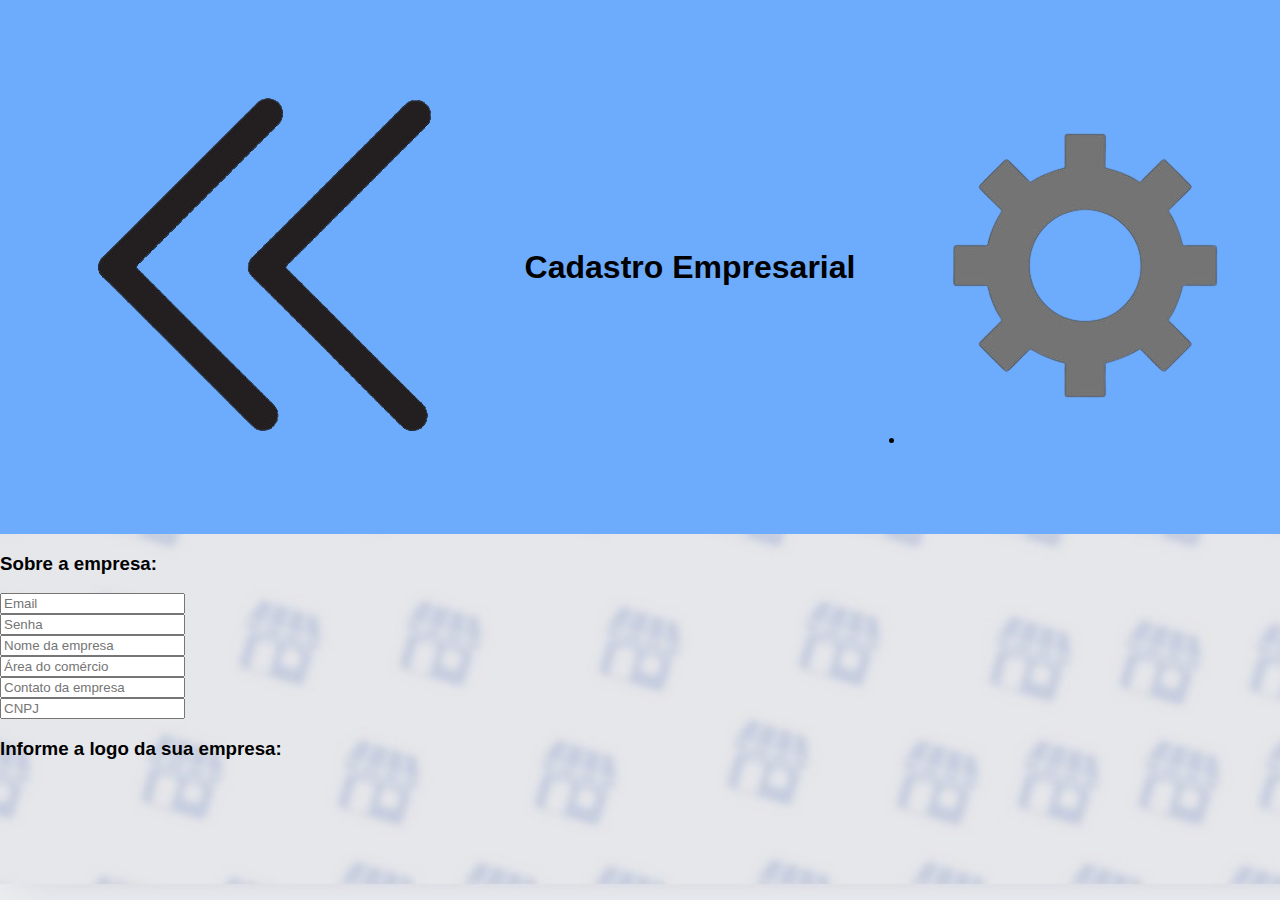
<file: ecommerce/cadempresarial.html>
<!DOCTYPE html>
<html lang="en">
<head>
    <meta charset="UTF-8">
    <meta name="viewport" content="width=device-width, initial-scale=1.0">
    <title>Document</title>
    <link rel="stylesheet" href="/styles/ecommerce.css">
</head>
<body>
    <header>
        <div class="seta_voltar">
            <img class="button_voltar" src="/assets/seta_para_sair-removebg-preview.png" alt="">
        </div>

        <h1>Cadastro Empresarial</h1>

        <nav>
            <ul>
                <li><a href="#"><img src="/assets/configuraçoes-removebg-preview.png" alt="Configurações"></a></li>
            </ul>
        </nav>
    </header>

    <div class="cad_empresa">
        <form action="" class="form_empresa">
            <h3>Sobre a empresa:</h3>
            
                <div class="form-group">
                    <input type="email" id="email" name="email" placeholder="Email">
                </div>
                <div class="form-group">
                    <input type="password" id="password" name="password" placeholder="Senha">
                </div>
                <div class="form-group">
                    <input type="text" id="company-name" name="company-name" placeholder="Nome da empresa">
                </div>
            
                <div class="form-group">
                    <input type="text" id="business-area" name="business-area" placeholder="Área do comércio">
                </div>
                <div class="form-group">
                    <input type="text" id="contact" name="contact" placeholder="Contato da empresa">
                </div>
                <div class="form-group">
                    <input type="text" id="cnpj" name="cnpj" placeholder="CNPJ">
                </div>
        </form>

        <form action="" class="form_logo">
            <h3>Informe a logo da sua empresa:</h3>

            <div class="logo_empresa">
                
            </div>
        </form>
    </div>
</body>
</html>
</file>
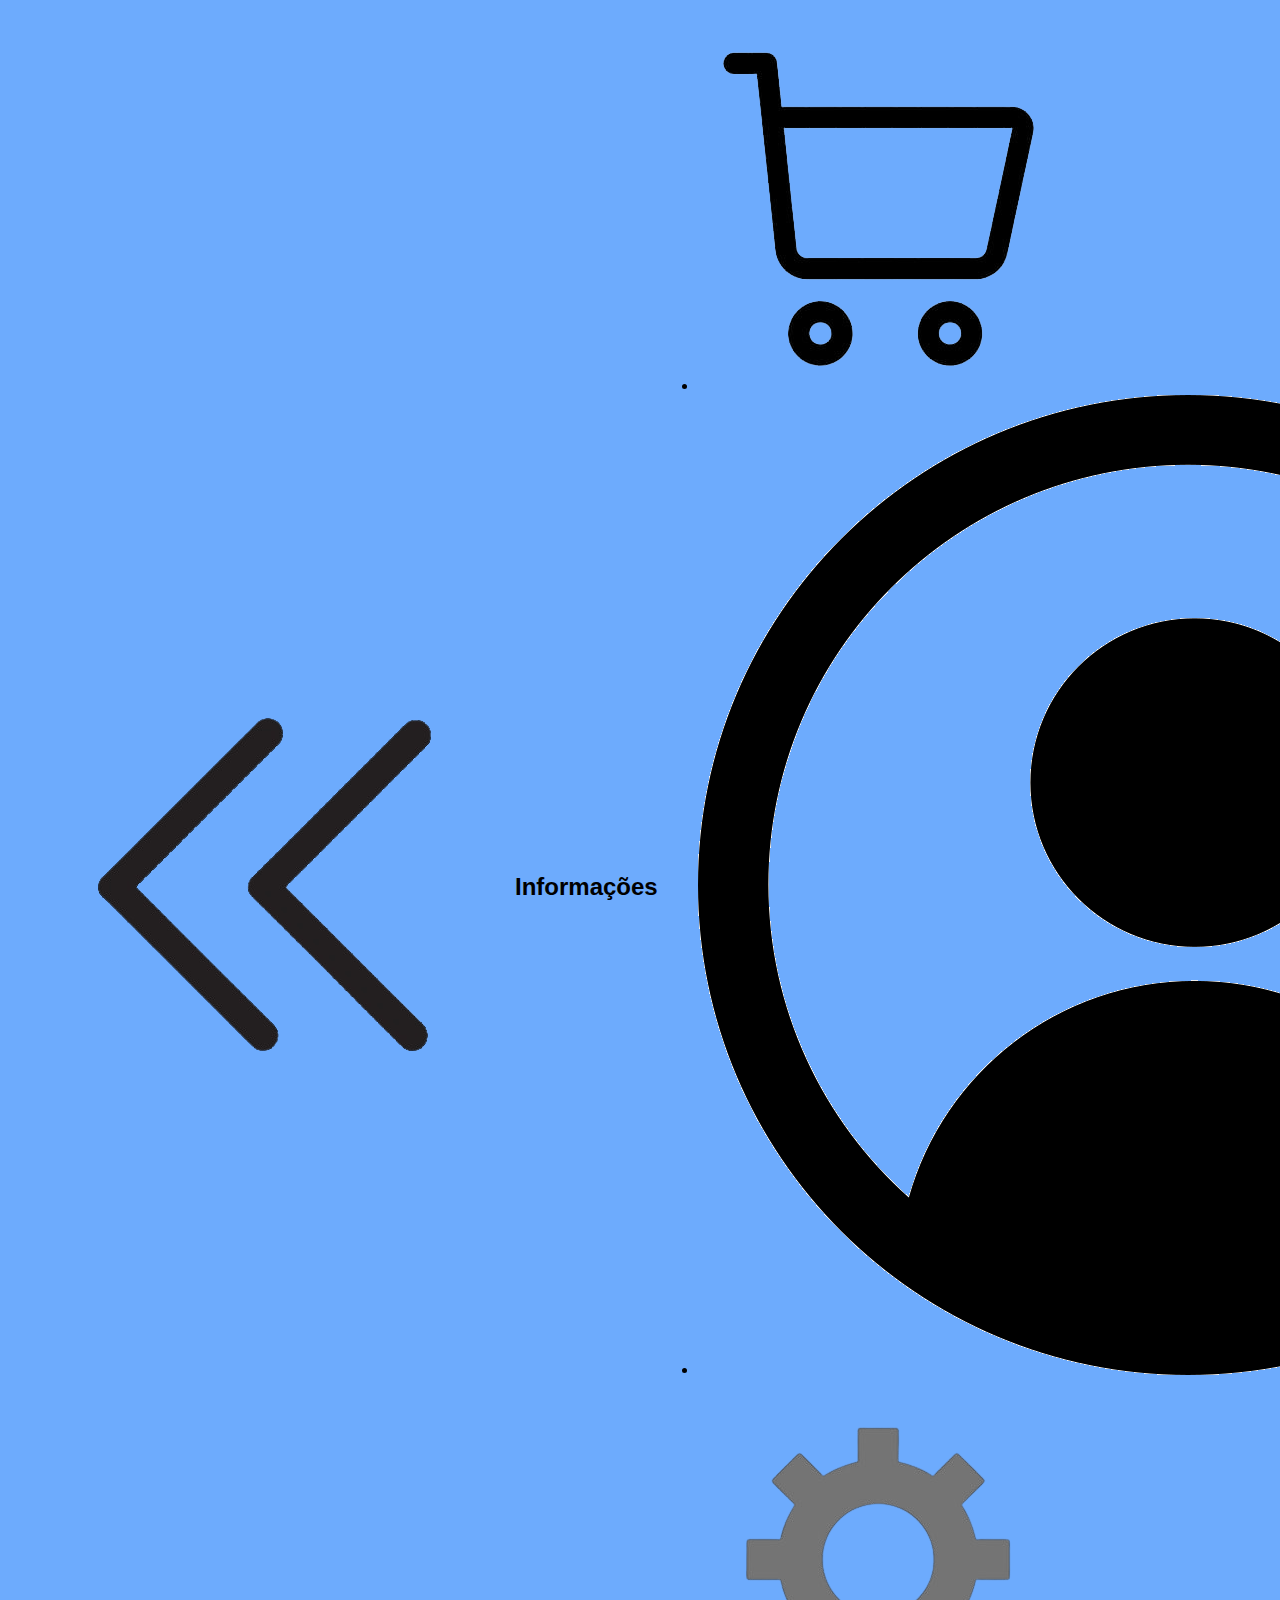
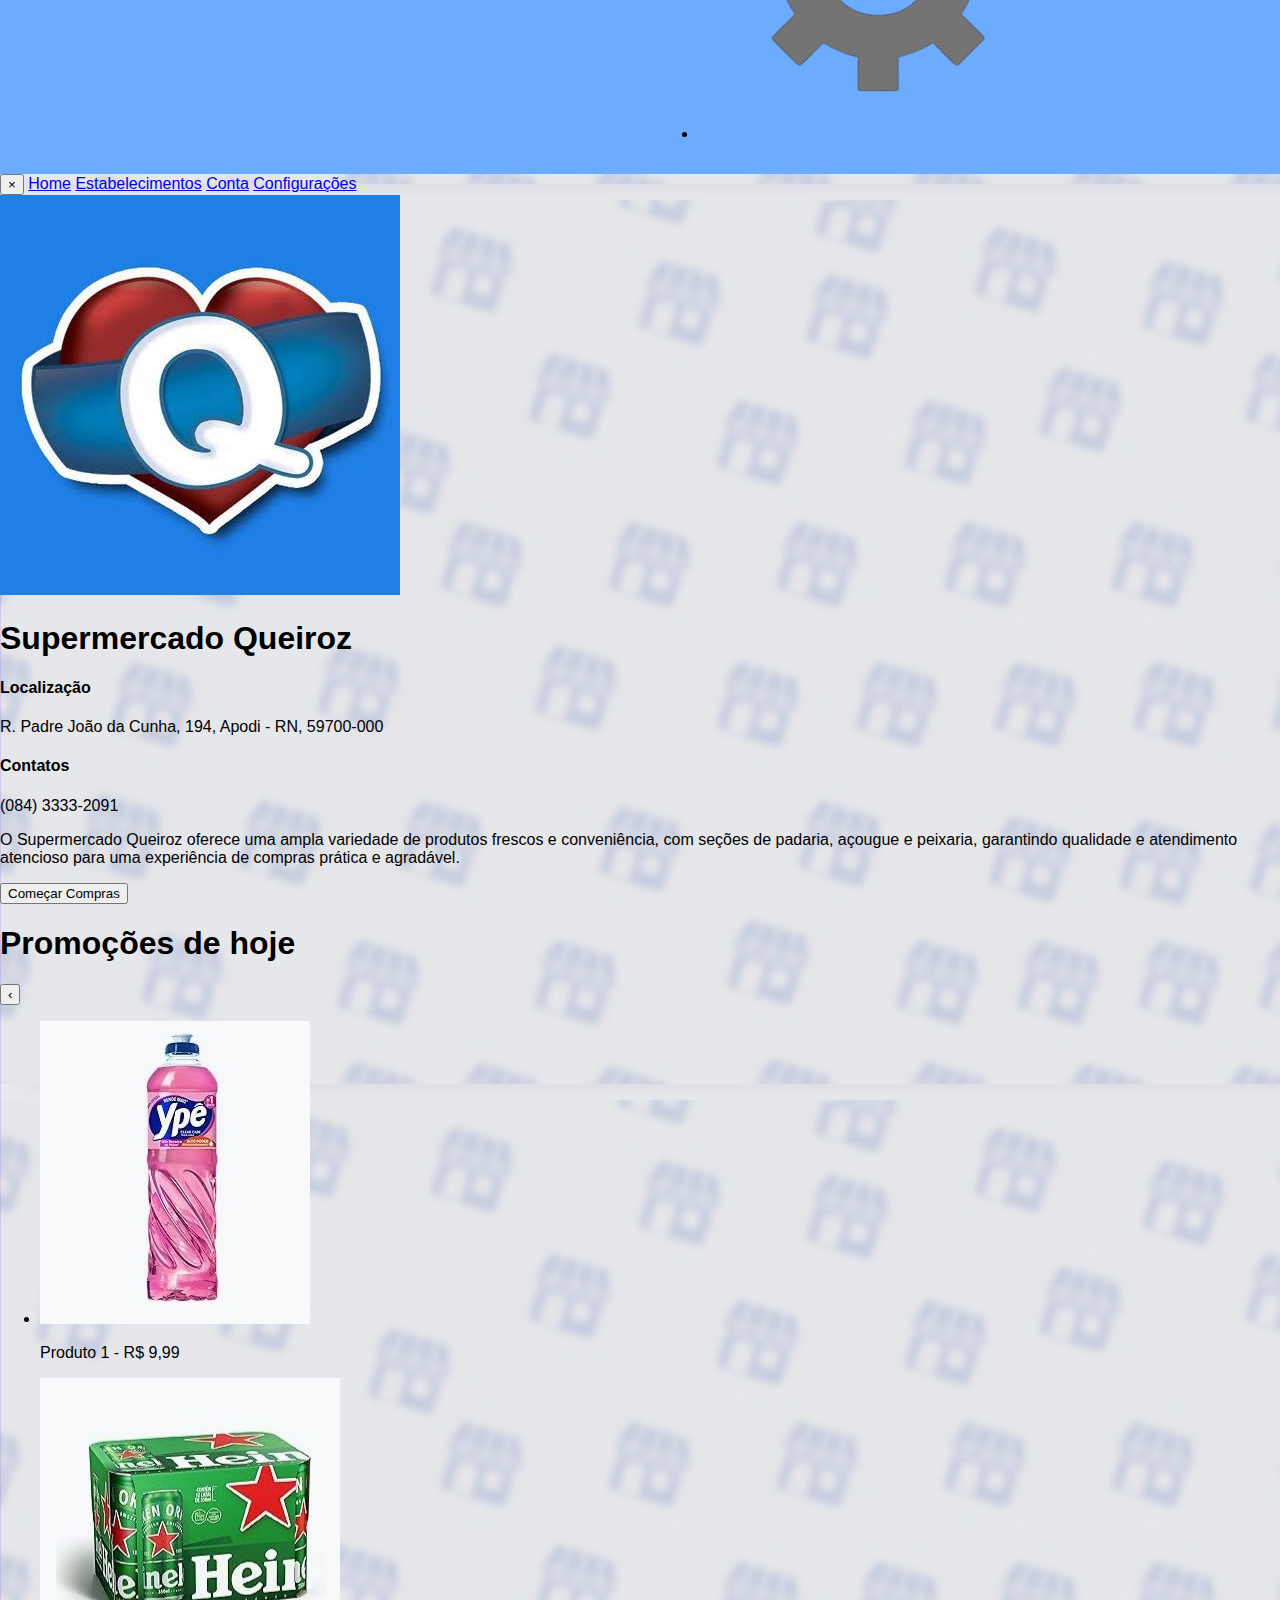
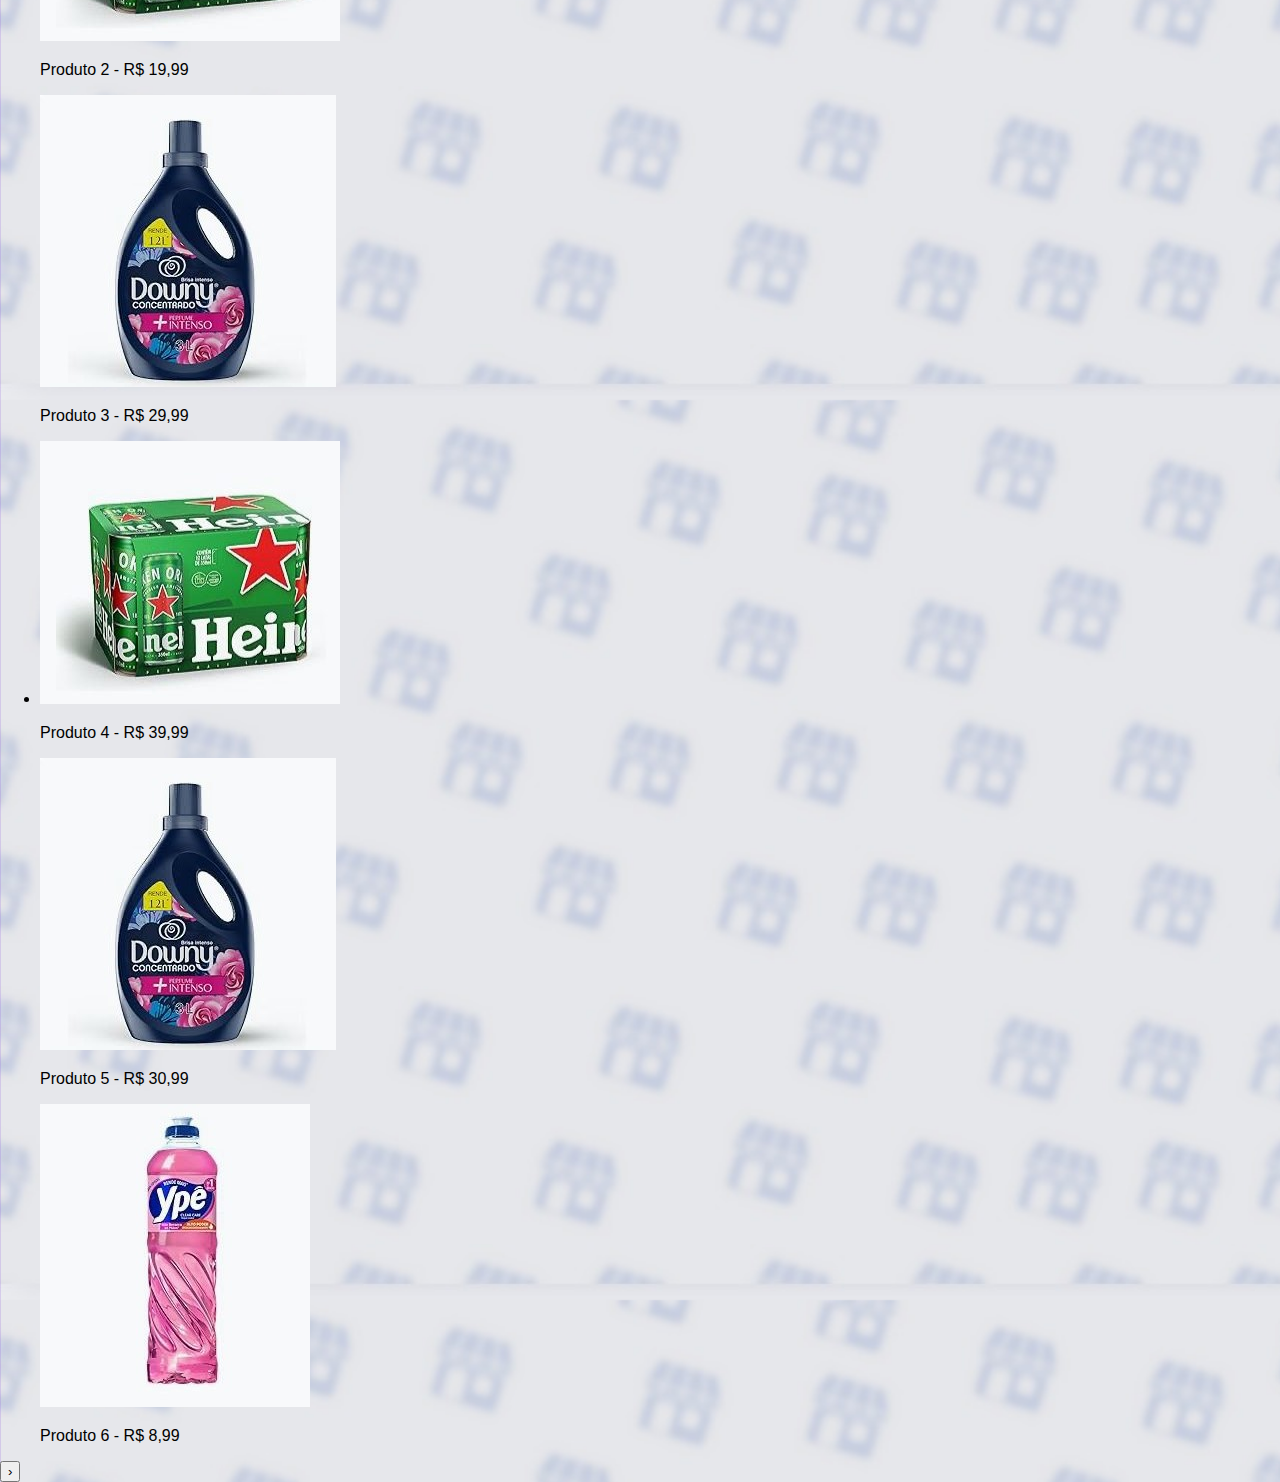
<file: ecommerce/info.html>
<!DOCTYPE html>
<html lang="en">
<head>
    <meta charset="UTF-8">
    <meta name="viewport" content="width=device-width, initial-scale=1.0">
    <title>estabelecimento</title>
    <link rel="stylesheet" href="/styles/ecommerce.css">
</head>
<body>
    <header>
        <div class="menu-toggle" onclick="toggleMenu()">
            <div></div>
            <div></div>
            <div></div>
        </div>

            <div class="seta_voltar"><a href="javascript:history.back()"><img src="/assets/seta_para_sair-removebg-preview.png" alt="Sair"></a></div>
        </a>


        <h2 class="title_home">Informações</h2>

        <nav id="nav-menu">
            <ul>
                <li><a href="#"><img src="/assets/carrinho_de_supermercado-removebg-preview.png" alt="Carrinho"></a></li>
                <li><a href="log.html"><img src="/assets/pngegg.png" alt="Conta"></a></li>
                <li><a href="#"><img src="/assets/configuraçoes-removebg-preview.png" alt="Configurações"></a></li>
            </ul>
        </nav>
    </header>

    <div class="sidebar" id="sidebar">
        <button class="closebtn" onclick="closeNav()">&times;</button>
        <a href="#">Home</a>
        <a href="#">Estabelecimentos</a>
        <a href="log.html">Conta</a>
        <a href="#">Configurações</a>
    </div>

    <main class="info-local">
        <section class="container-info">
            <div class="left-logo">
                <img src="/assets/queiroz.jpg" alt="logo-queiroz">
            </div>

            <div class="right-info">
                <div class="title-local">
                    <h1>Supermercado Queiroz</h1>
                </div>

                <div class="middle">
                    <div class="local-contatos">
                        <h4>Localização</h4>
                        <label for="h4">R. Padre João da Cunha, 194,
                            Apodi - RN, 59700-000  </label>
                        <h4>Contatos</h4>
                        <label for="h4">(084) 3333-2091</label>
                    </div>
                    <div class="about">
                        <p>O Supermercado Queiroz oferece uma ampla
                            variedade de produtos frescos e conveniência, com
                            seções de padaria, açougue e peixaria, garantindo
                            qualidade e atendimento atencioso para uma
                            experiência de compras prática e agradável.</p>
                    </div>
                </div>

                <button class="comprar">Começar Compras</button>
            </div>
        </section>

        <h1 class="title-carrossel">Promoções de hoje</h1>
        <section class="promoções-carrossel">
            <div class="carousel">
                <button class="carousel-button prev">‹</button>
                <div class="carousel-track-container">
                    <ul class="carousel-track">
                        <li class="carousel-slide current-slide">
                            <div class="product">
                                <img src="/assets/ype.jpg" alt="Produto 1">
                                <p>Produto 1 - R$ 9,99</p>
                            </div>
                            <div class="product">
                                <img src="/assets/heineken.jpg" alt="Produto 2">
                                <p>Produto 2 - R$ 19,99</p>
                            </div>
                            <div class="product">
                                <img src="/assets/downy.jpg" alt="Produto 3">
                                <p>Produto 3 - R$ 29,99</p>
                            </div>
                        </li>
                        <li class="carousel-slide">
                            <div class="product">
                                <img src="/assets/heineken.jpg" alt="Produto 4">
                                <p>Produto 4 - R$ 39,99</p>
                            </div>
                            <div class="product">
                                <img src="/assets/downy.jpg" alt="Produto 5">
                                <p>Produto 5 - R$ 30,99</p>
                            </div>
                            <div class="product">
                                <img src="/assets/ype.jpg" alt="Produto 6">
                                <p>Produto 6 - R$ 8,99</p>
                            </div>
                        </li>
                    </ul>
                </div>
                <button class="carousel-button next">›</button>
            </div>
        </section>
    </main>

    <script src="script.js"></script>
    
</body>
</html>
</file>
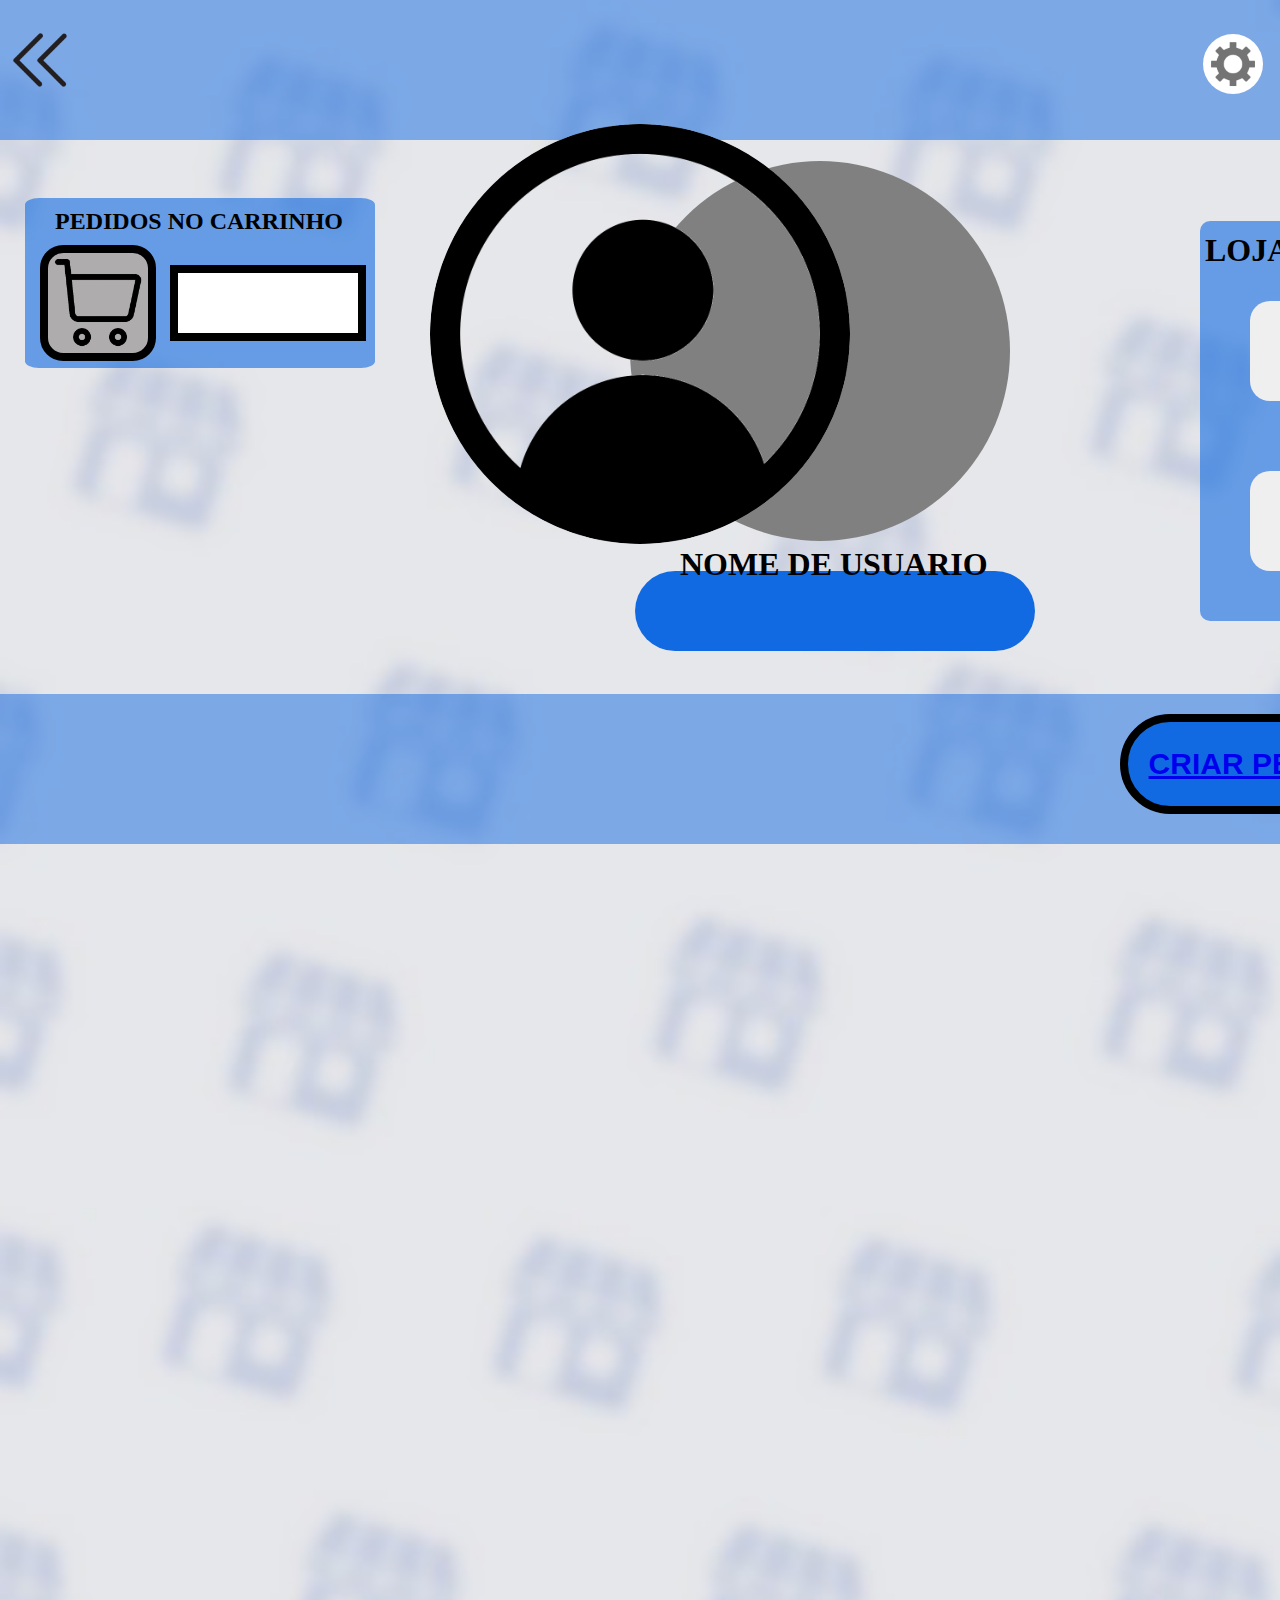
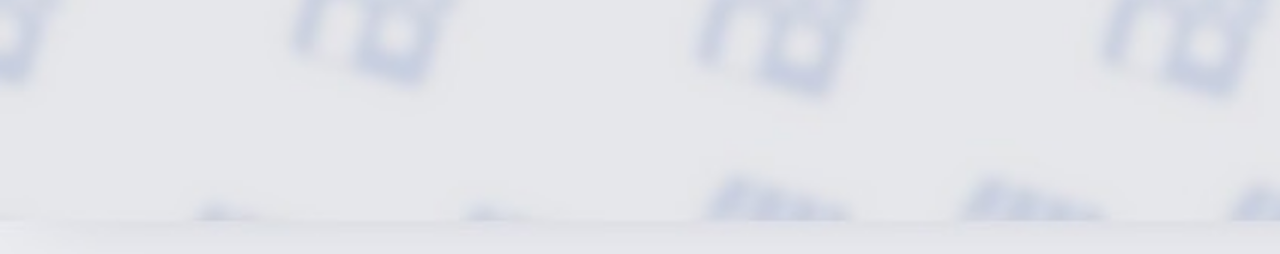
<file: ecommerce/log.html>
<!DOCTYPE html>
<html lang="pt-br">
<head>
    <meta charset="UTF-8">
    <meta name="viewport" content="width=device-width, initial-scale=1.0">
    <title>Documento</title>
    <link rel="stylesheet" href="log.css">
</head>
<body>
    <!-- Fundo da página -->
    <div class="fundo"></div>

    <!-- Navegação -->
    <div class="seta">
        <a href="javascript:history.back()">
            <img class="seta-img" src="/assets/seta_para_sair-removebg-preview.png" alt="Sair">
        </a>
    </div>
    <div class="conf">
        <a href="empresa.html">
            <img class="conf-img" src="/assets/configuraçoes-removebg-preview.png" alt="Configurações">
        </a>
    </div>

    <!-- Área do carro -->
    <div class="fudcar"></div>
    <h2 class="ped-h4">PEDIDOS NO CARRINHO</h2>
    <div class="carrinho">
        <a href="#">
            <img class="car-img" src="/assets/carrinho_de_supermercado-removebg-preview.png" alt="Carrinho">
        </a>
    </div>

    <!-- Área quadrada -->
    <div class="quad"></div>

    <!-- Página inicial -->
    <div class="hom">
        <div class="home-circle">
            <img class="home-img" src="/assets/pngegg.png" alt="Página Inicial">
        </div>
    </div>
    <div class="fund2"></div>

    <!-- Informações do usuário -->
    <div class="nom">
        <h1>NOME DE USUARIO</h1>
    </div>

    <!-- Áreas adicionais -->
    <div class="az"></div>
    <div class="blue"></div>
    
    <!-- Lojas mais acessadas -->
    <div class="loj">
        <h1>LOJAS MAIS ACESSADAS</h1>
    </div>

    <!-- Botões -->
    <div class="quadre">
        <button class="b1"></button>
        <button class="b2"></button>
        <button class="b3"></button>
        <button class="b4"></button>
    </div>

    <!-- Área inferior -->
    <div class="baix"></div>

    <!-- Botão para criar perfil profissional -->
    <button class="cri"><a href="cadempresarial.html">CRIAR PERFIL PROFISSIONAL</a></button>
</body>
</html>
</file>
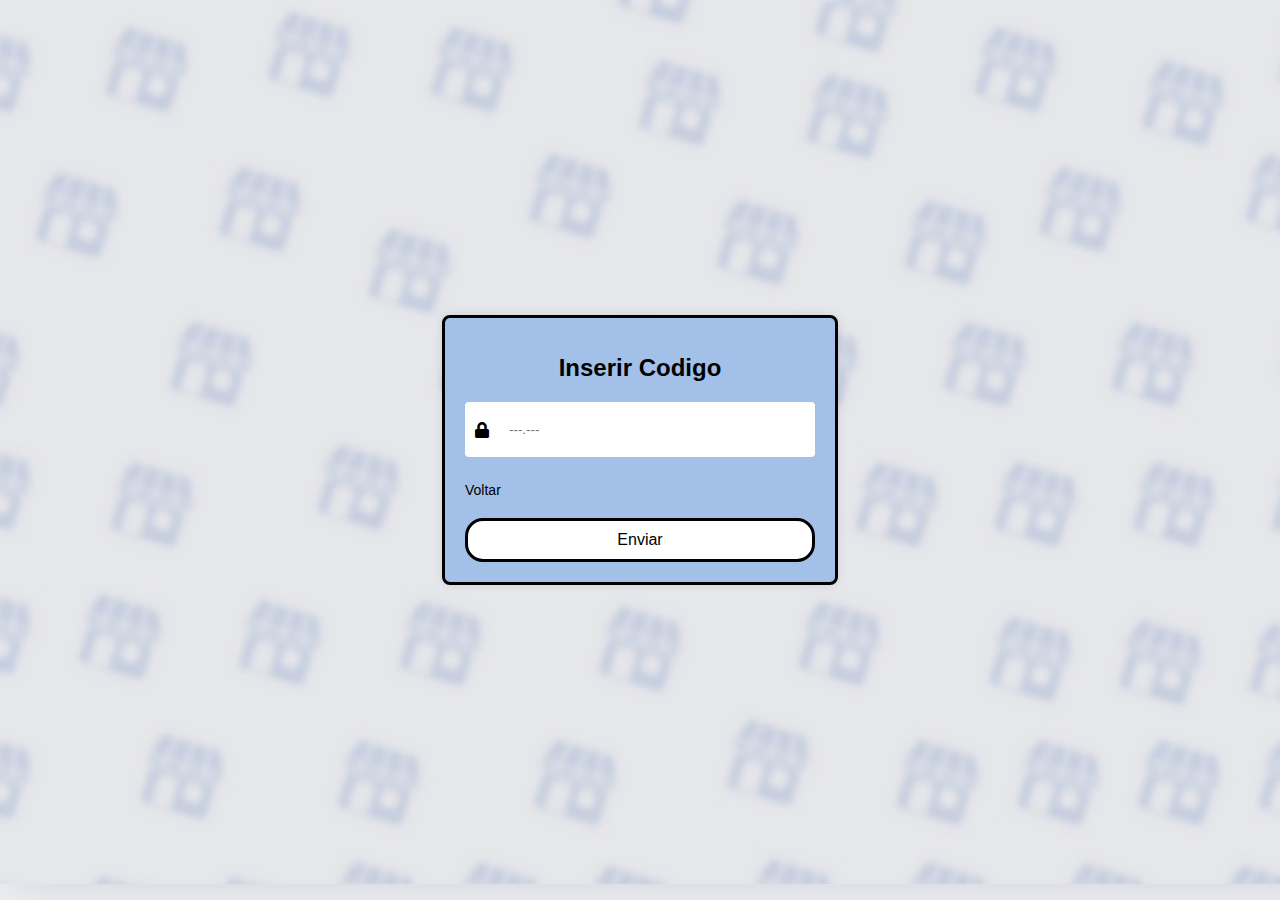
<file: welcome/code.html>
<!DOCTYPE html>
<html lang="en">
<head>
    <meta charset="UTF-8">
    <meta name="viewport" content="width=device-width, initial-scale=1.0">
    <title>Document</title>
    <link rel="stylesheet" href="../styles/welcome.css">
</head>
<body>
    <div class="container">
        <h1>Inserir Codigo</h1>
        <form>
            <div class="form-group">
                <i class="fa fa-lock"></i>
                <input type="number" class="input-field" placeholder="---.---" required>
            </div>
            
            <div class="links-container">
                <a href="javascript:history.back()" class="link">Voltar</a>
            </div>

            <button class="btn" type="submit">Enviar</button>
        </form>
    </div>
    <link rel="stylesheet" href="https://cdnjs.cloudflare.com/ajax/libs/font-awesome/5.15.4/css/all.min.css">
</body>
</html>
</file>
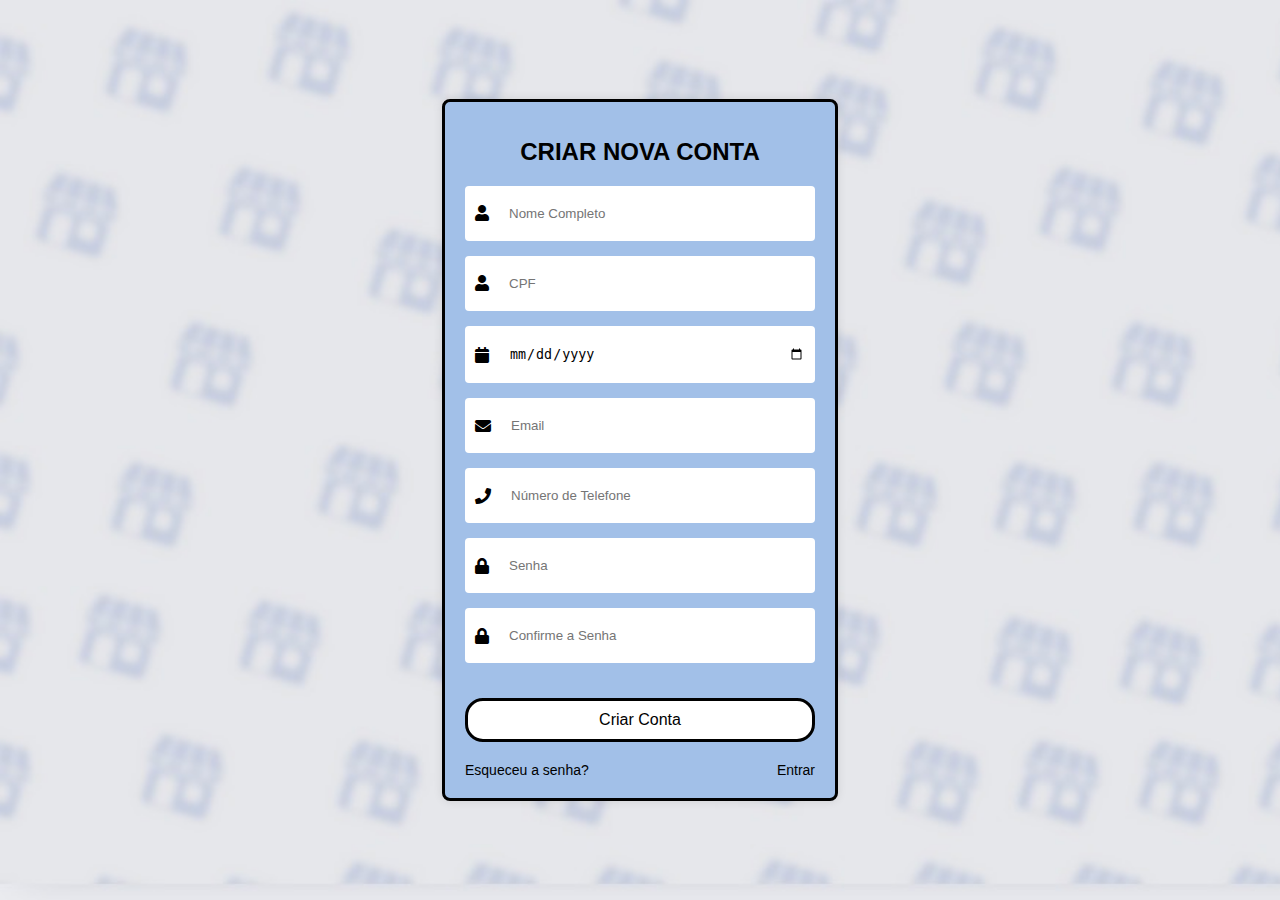
<file: welcome/create.html>
<!DOCTYPE html>
<html lang="pt-BR">
<head>
    <meta charset="UTF-8">
    <meta name="viewport" content="width=device-width, initial-scale=1.0">
    <title>Criar Nova Conta</title>
    <link rel="stylesheet" href="../styles/welcome.css">
</head>
<body>
    <div class="container">
        <h1>CRIAR NOVA CONTA</h1>
        <form action="">
            <div class="form-group">
                <i class="fa fa-user"></i>
                <input type="text" class="input-field" id="nome" placeholder="Nome Completo" required>
            </div>
            <div class="form-group">
                <i class="fa fa-user"></i>
                <input type="text" class="input-field" id="cpf" placeholder="CPF" required>
            </div>
            <div class="form-group">
                <i class="fa fa-calendar"></i>
                <input type="date" class="input-field" id="data" placeholder="Data de Nascimento" required>
            </div>
            <div class="form-group">
                <i class="fa fa-envelope"></i>
                <input type="email" class="input-field" id="email" placeholder="Email" required>
            </div>
            <div class="form-group">
                <i class="fa fa-phone"></i>
                <input type="text" class="input-field" id="telefone" placeholder="Número de Telefone" required>
            </div>
            <div class="form-group">
                <i class="fa fa-lock"></i>
                <input type="password" class="input-field" id="senha" placeholder="Senha" required>
            </div>
            <div class="form-group">
                <i class="fa fa-lock"></i>
                <input type="password" class="input-field" placeholder="Confirme a Senha" required>
            </div>
            <button type="submit" class="btn" id="submit">Criar Conta</button>
        </form>
        <div class="links-container">
            <a href="forgot.html" class="link">Esqueceu a senha?</a>
            <a href="login.html" class="link">Entrar</a>
        </div>
    </div>
    <link rel="stylesheet" href="https://cdnjs.cloudflare.com/ajax/libs/font-awesome/5.15.4/css/all.min.css">
</body>
</html>
</file>
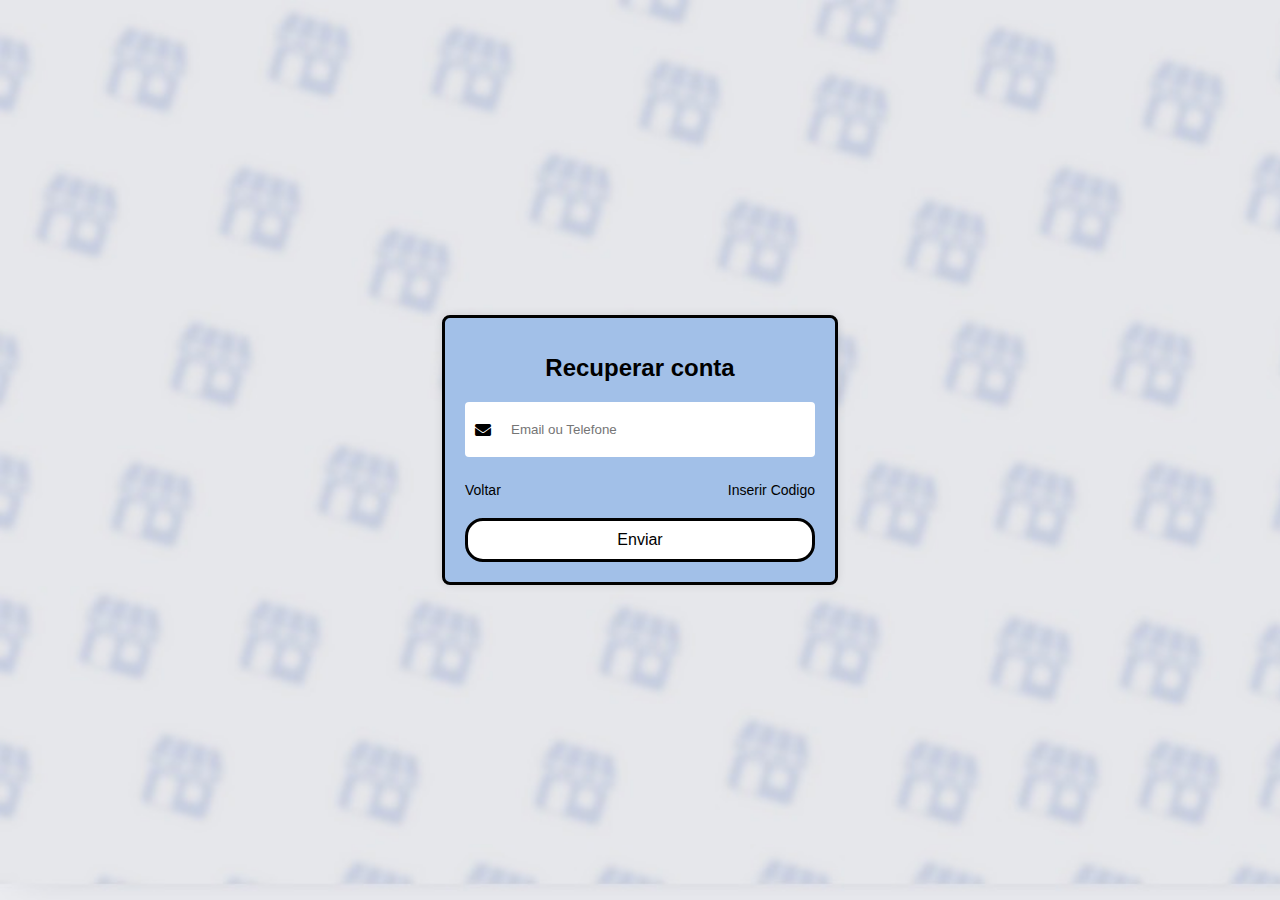
<file: welcome/forgot.html>
<!DOCTYPE html>
<html lang="en">
<head>
    <meta charset="UTF-8">
    <meta name="viewport" content="width=device-width, initial-scale=1.0">
    <title>Document</title>
    <link rel="stylesheet" href="../styles/welcome.css">
</head>
<body>
    <div class="container">
        <h1>Recuperar conta</h1>
        <form>
            <div class="form-group">
                <i class="fa fa-envelope"></i>
                <input type="email" class="input-field" placeholder="Email ou Telefone" required>
            </div>
            <div class="links-container">
                <a href="javascript:history.back()" class="link">Voltar</a>
                <a href="code.html" class="link">Inserir Codigo</a>
            </div>
            <button type="submit" class="btn">Enviar</button>
        </form>
    </div>
    <link rel="stylesheet" href="https://cdnjs.cloudflare.com/ajax/libs/font-awesome/5.15.4/css/all.min.css">
</body>
</html>
</file>
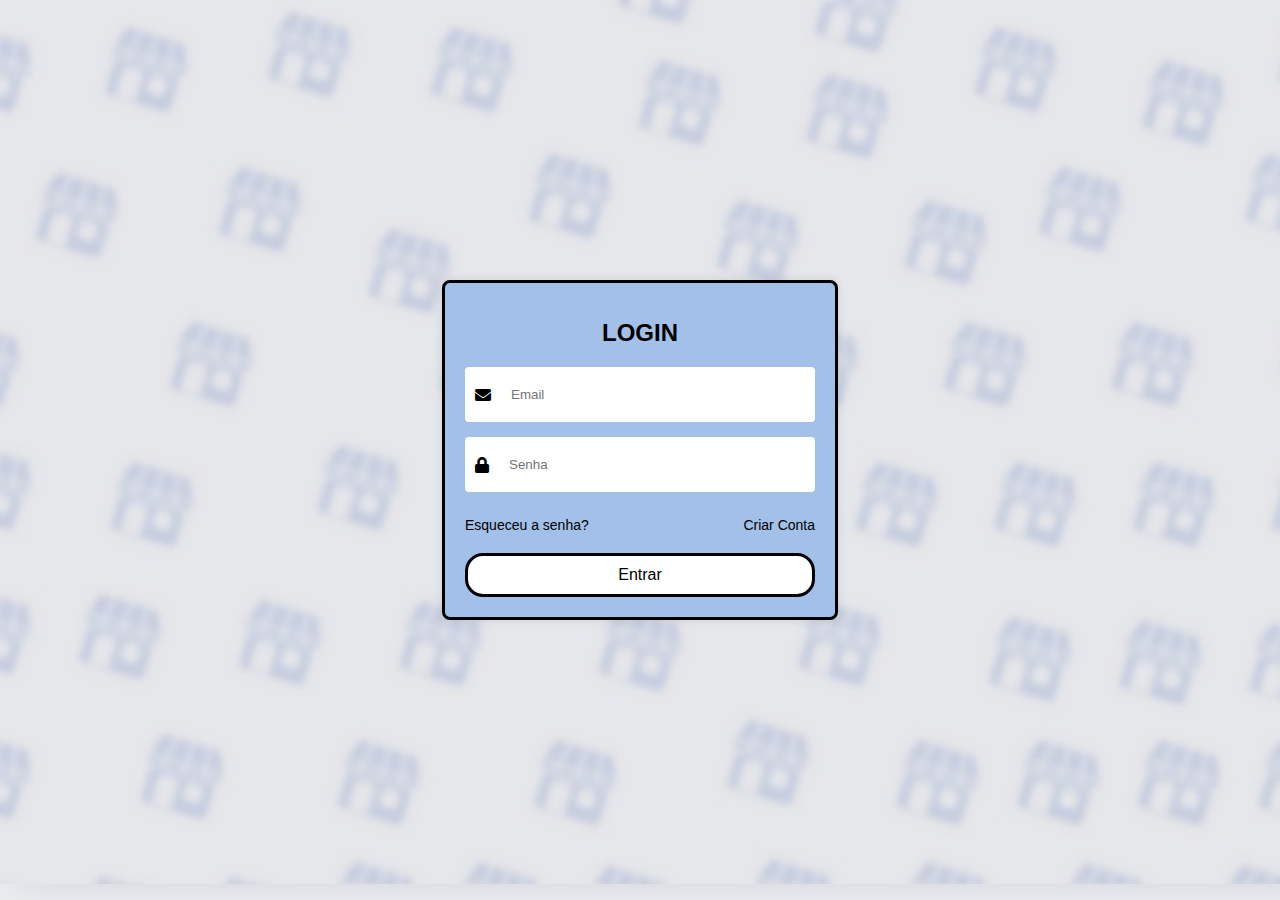
<file: welcome/login.html>
<!DOCTYPE html>
<html lang="pt-BR">
<head>
    <meta charset="UTF-8">
    <meta name="viewport" content="width=device-width, initial-scale=1.0">
    <title>Document</title>
    <link rel="stylesheet" href="../styles/welcome.css">
</head>
<body>
    <div class="container">
        <h1>LOGIN</h1>
        <form id="loginForm">
            <div class="form-group">
                <i class="fa fa-envelope"></i>
                <input type="email" id="email" class="input-field" placeholder="Email" required>
            </div>
            <div class="form-group">
                <i class="fa fa-lock"></i>
                <input type="password" id="password" class="input-field" placeholder="Senha" required>
            </div>
            <div class="links-container">
                <a href="forgot.html" class="link">Esqueceu a senha?</a>
                <a href="create.html" class="link">Criar Conta</a>
            </div>

            <button onclick="window.location.href='/ecommerce/home.html'" type="submit" class="btn">Entrar</button>
        </form>
    </div>
    <link rel="stylesheet" href="https://cdnjs.cloudflare.com/ajax/libs/font-awesome/5.15.4/css/all.min.css">
    <script src="login.js"></script>
</body>
</html>
</file>
<file: styles/ecommerce.css>
body {
    font-family: Arial, sans-serif;
    background-color: #d9e4f5;
    height: 100vh;
    margin: 0;
    background-image: url('../assets/background.jpeg');
    background-size: cover;
}
header{
    background-color: #6dabfd;
    display: flex;
    align-items: center;
    justify-content: space-between;
    padding: 15px;
}
header input{
    height: 30px;
    border-radius: 30px;
    border-style: solid;
    border-color: gray;
    
}
.estabelecimentos{
    background-color: #eff5ff;
    padding: 20px;
    text-align: center;
    border-radius: 10px;
    height: 60px;
    width: 60px;
    margin: auto;
}
.container{
    margin: 90px;
    margin-top: 50px;
    background-color: #95c0f8;
    grid-gap: 10px;
    padding: 20px;
    border-radius: 15px;
    display: grid;
    grid-template-columns: 
        repeat(auto-fit, minmax(150px, 1fr));
    max-width: 500px;
}
</file>
<file: ecommerce/log.css>
/* Estilo geral do corpo */
body {
    background-image: url(/assets/background.jpeg);
    margin: 0;
    padding: 0;
    background-size: cover;
}

/* Fundo da página */
.fundo {
    background-color: #116AE1;
    width: 102%;
    height: 150px;
    position: relative;
    top: -10px;
    left: -25px;
    opacity: 0.5;
}

/* Imagem da seta */
.seta-img {
    width: 80px;
    height: auto;
    position: relative;
    top: -130px;
}

/* Imagem das configurações */
.conf-img {
    width: 60px;
    height: auto;
    background-color: white;
    border-radius: 50%;
    position: relative;
    top: -200px;
    left: 94%;
}

/* Área do carro */
.fudcar {
    background-color: #116AE1;
    width: 350px;
    height: 170px;
    position: relative;
    top: -100px;
    left: 25px;
    opacity: 0.6;
    border-radius: 4%;
}

/* Cabeçalho com pedidos no carrinho */
.ped-h4 {
    position: relative;
    top: -280px;
    left: 55px;
}

/* Imagem do carrinho */
.car-img {
    width: 100px;
    height: auto;
    position: relative;
    top: -290px;
    left: 40px;
    background-color: rgb(174, 172, 172);
    border-radius: 20%;
    border: 8px solid black;
}

/* Área quadrada */
.quad {
    background-color: white;
    width: 180px;
    height: 60px;
    position: relative;
    top: -390px;
    left: 170px;
    border: 8px solid black;
}

/* Área da página inicial */
.hom {
    display: flex;
    justify-content: center;
    align-items: center;
    height: 50vh;
    margin-top: -620px;
    position: relative;
    z-index: 2;
}

/* Imagem da página inicial */
.home-img {
    width: 420px;
    height: auto;
    border-radius: 50%;
    margin: auto;
}


/* Fundo secundário */
.fund2 {
    width: 380px;
    height: 380px;
    background-color: gray;
    border-radius: 50%;
    position: relative;
    z-index: 1;
    top: -400px;
    left: 630px;
}

/* Nome do usuário */
.nom {
    position: absolute;
    left: 680px;
    top: 525px;
    z-index: 5;
    color: black;
}

/* Área azul */
.az {
    background-color: #116AE1;
    width: 400px;
    height: 80px;
    position: relative;
    top: -370px;
    left: 635px;
    z-index: 1;
    border-radius: 80px;
}

/* Área azul grande */
.blue {
    background-color: #116AE1;
    width: 400px;
    height: 400px;
    position: relative;
    top: -800px;
    left: 1200px;
    opacity: 0.6;
    border-radius: 10px;
}

/* Lojas mais acessadas */
.loj {
    position: relative;
    top: -1210px;
    left: 1205px;
}

/* Botões */
.b1, .b2, .b3, .b4 {
    position: relative;
    color: white;
    border: none;
    width: 100px;
    height: 100px;
    border-radius: 20px;
}

.b1 {
    top: -1200px;
    left: 1250px;
}

.b2 {
    top: -1200px;
    left: 1340px;
}

.b3 {
    top: -1030px;
    left: 1042px;
}

.b4 {
    top: -1030px;
    left: 1135px;
}

/* Área de fundo inferior */
.baix {
    background-color: #116AE1;
    width: 102%;
    height: 150px;
    position: relative;
    top: -910px;
    left: -25px;
    opacity: 0.5;
}

/* Botão para criar perfil profissional */
.cri {
    background-color: #116AE1;
    position: relative;
    top: -1040px;
    left: 1120px;
    width: 500px;
    height: 100px;
    border-radius: 50px;
    font-size: 30px;
    font-weight: bold;
    border: 8px solid black;
    cursor: pointer;
    z-index: 3;
}
</file>
<file: styles/welcome.css>
body {
    font-family: Arial, sans-serif;
    background-color: #d9e4f5;
    display: flex;
    justify-content: center;
    align-items: center;
    height: 100vh;
    margin: 0;
    background-image: url('../assets/background.jpeg');
    background-size: cover;
}
.container {
    background-color: #a2c0e8;
    padding: 20px;
    border-radius: 8px;
    box-shadow: 0 0 10px rgba(0, 0, 0, 0.1);
    width: 350px;
    border-style: solid;
}
.container h1 {
    text-align: center;
    margin-bottom: 20px;
    font-size: 24px;
}
.input-field {
    width: 100%;
    padding: 10px;
    margin: 10px 0;
    border: 1px solid #ccc;
    border-radius: 4px;
    box-sizing: border-box;
}
.input-field:focus {
    border-color: #90caf9;
    outline: none;
}
.btn {
    width: 100%;
    padding: 10px;
    background-color: #ffffff;
    border: none;
    border-radius: 18px;
    color: rgb(0, 0, 0);
    font-size: 16px;
    cursor: pointer;
    margin-top: 20px;
    border-style: solid;
    border-color: #000000;
    transition: 0.4s;
}
.btn:hover {
    background-color: #d1d1d1;
    transition: 0.4s;
}
.link {
    display: inline-block;
    margin-top: 10px;
    color: #000000;
    text-decoration: none;
    font-size: 14px;
}
.link:hover {
    text-decoration: underline;
}
.form-group {
    display: flex;
    align-items: center;
    margin-bottom: 15px;
    background-color: white;
    border-radius: 4px;
}
.form-group i {
    padding: 10px;
    color: #000000;
}
.input-field {
    border: none;
    flex-grow: 1;
}
.links-container {
    display: flex;
    justify-content: space-between;
    margin-top: 10px;
}
</file>
